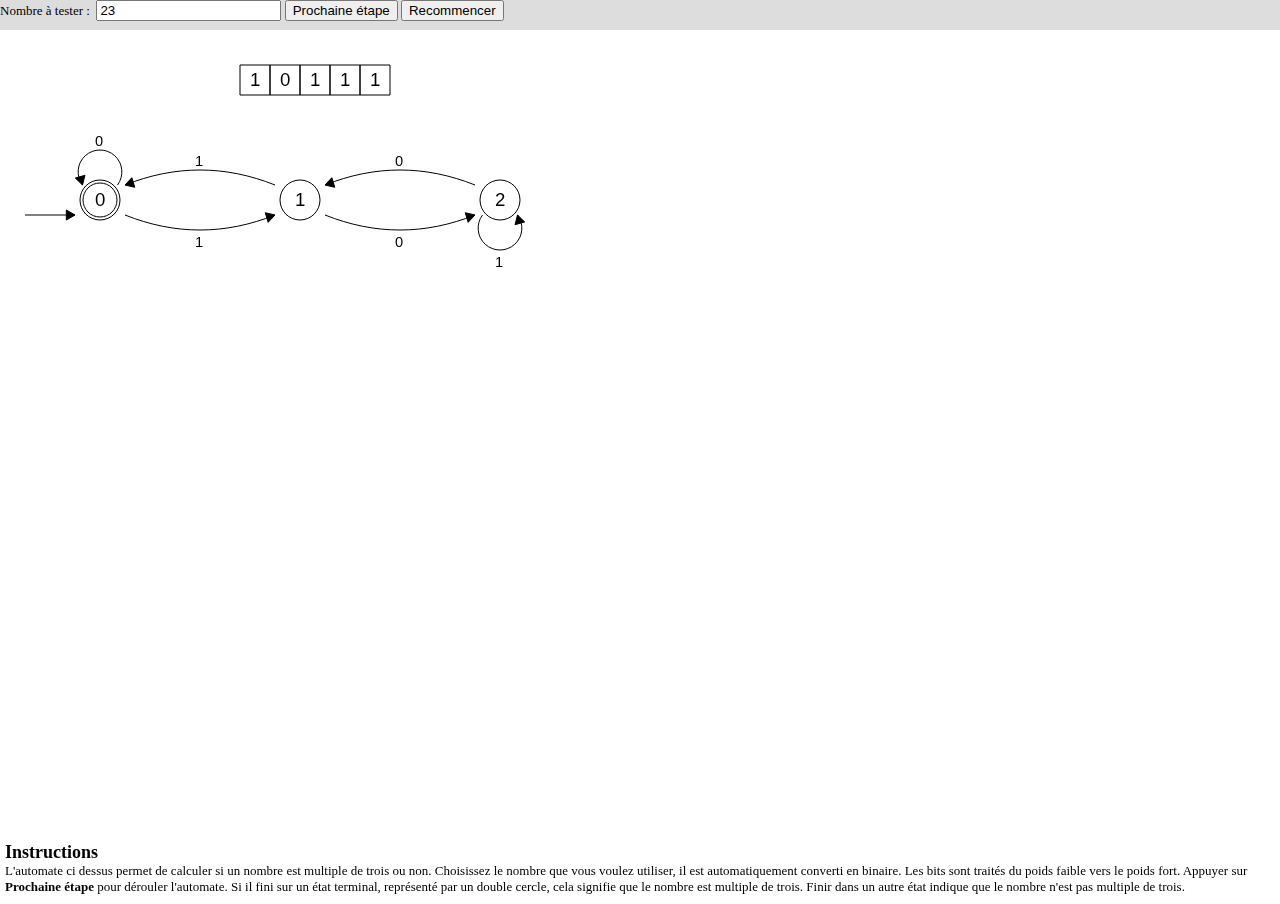
<file: index.html>
<!DOCTYPE html>
<html>
	<head>
		<title>Grains - Automate à états finis</title>
		<meta charset="utf-8" />

		<link rel="stylesheet" href="statemachine.css"></style>

		<script type="text/javascript" src="js/jquery-1.8.3.min.js"></script>
		<script type="text/javascript" src="js/paper.js"></script>
		<script type="text/javascript" src="statemachine.js"></script>
		<script type="text/javascript">
			jQuery(function() {
				var app = new StateMachineApp();
				app.start("app-canvas");
			});
		</script>
	</head>
	<body>
		<div id="menu">
			Nombre à tester :&nbsp;
			<input type="text" id="number-input" min="0" max="999999" value="23"/>
			<button id="step">Prochaine étape</button>
			<button id="restart">Recommencer</button>
		</div>
		<div id="app">
			<canvas id="app-canvas" resize></canvas>
			<div id="rules">
				<h1>Instructions</h1>
				L'automate ci dessus permet de calculer si un nombre est multiple de trois ou non. Choisissez le nombre que vous voulez utiliser, il est automatiquement converti en binaire. Les bits sont traités du poids faible vers le poids fort. Appuyer sur <strong>Prochaine étape</strong> pour dérouler l'automate. Si il fini sur un état terminal, représenté par un double cercle, cela signifie que le nombre est multiple de trois. Finir dans un autre état indique que le nombre n'est pas multiple de trois.
			</div>
		</div>
	</body>
</html>
</file>
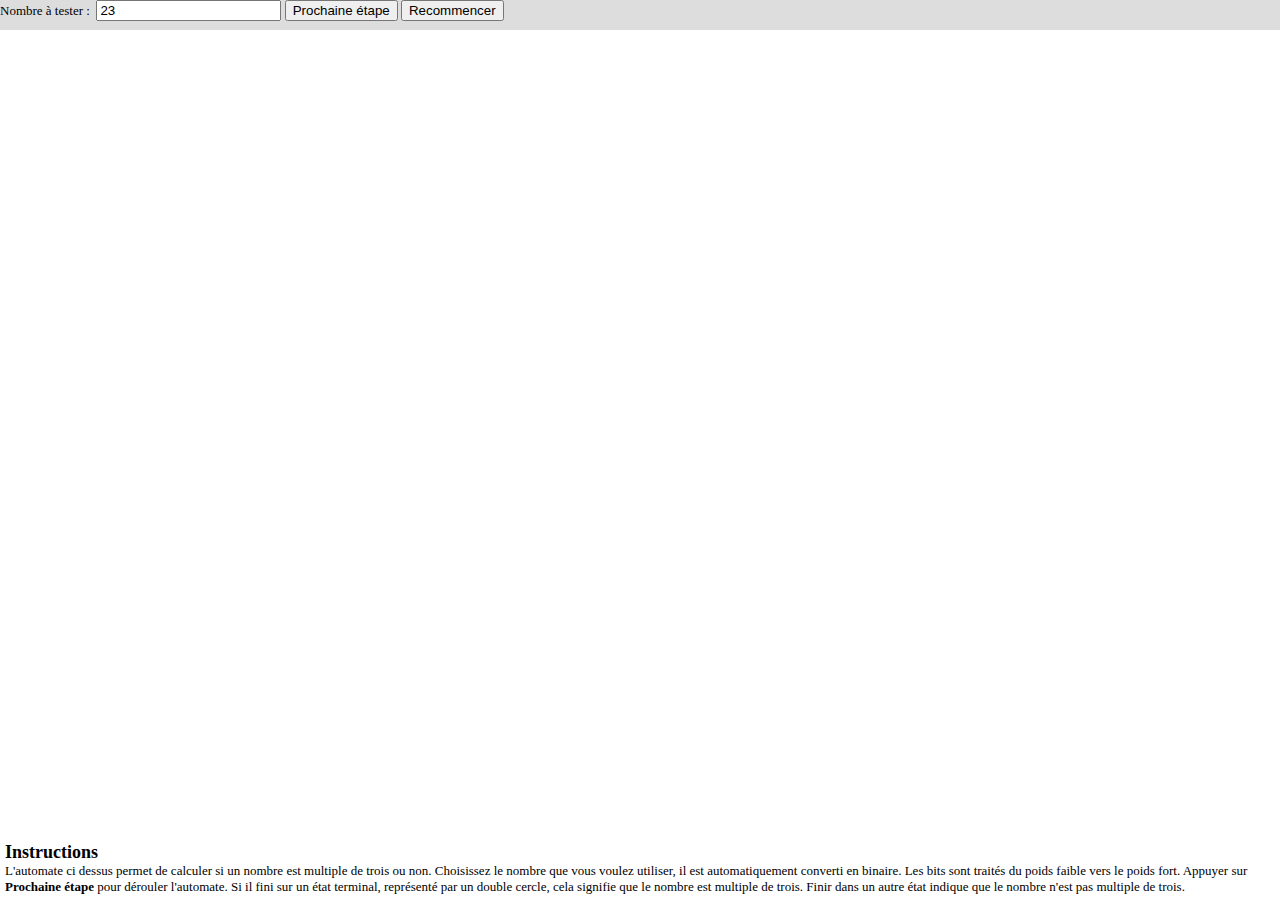
<file: statemachine.html>
<!DOCTYPE html>
<html>
	<head>
		<title>Grains - Crêpes</title>
		<meta charset="utf-8" />

		<link rel="stylesheet" href="statemachine.css"></style>

		<script type="text/javascript" src="../js/jquery-1.8.3.min.js"></script>
		<script type="text/javascript" src="../js/paper.js"></script>
		<script type="text/javascript" src="statemachine.js"></script>
		<script type="text/javascript">
			$(function() {
				var app = new StateMachineApp();
				app.start("app-canvas");
			});
		</script>
	</head>
	<body>
		<div id="menu">
			Nombre à tester :&nbsp;
			<input type="text" id="number-input" min="0" max="999999" value="23"/>
			<button id="step">Prochaine étape</button>
			<button id="restart">Recommencer</button>
		</div>
		<div id="app">
			<canvas id="app-canvas" resize></canvas>
			<div id="rules">
				<h1>Instructions</h1>
				L'automate ci dessus permet de calculer si un nombre est multiple de trois ou non. Choisissez le nombre que vous voulez utiliser, il est automatiquement converti en binaire. Les bits sont traités du poids faible vers le poids fort. Appuyer sur <strong>Prochaine étape</strong> pour dérouler l'automate. Si il fini sur un état terminal, représenté par un double cercle, cela signifie que le nombre est multiple de trois. Finir dans un autre état indique que le nombre n'est pas multiple de trois.
			</div>
		</div>
	</body>
</html>
</file>
<file: statemachine.css>
html, body {
	margin: 0;
	width: 100%;
	height: 100%;
	overflow: hidden;
	font-size: 13px;
}

#menu {
	position:absolute;
	width: 100%;
	height: 30px;
	background-color: #ddd;
}

#rules {
	position: absolute;
	bottom: 0px;
	margin: 5px;
}

h1 {
	margin: 0;
	font-size: 18px;
}
</file>
